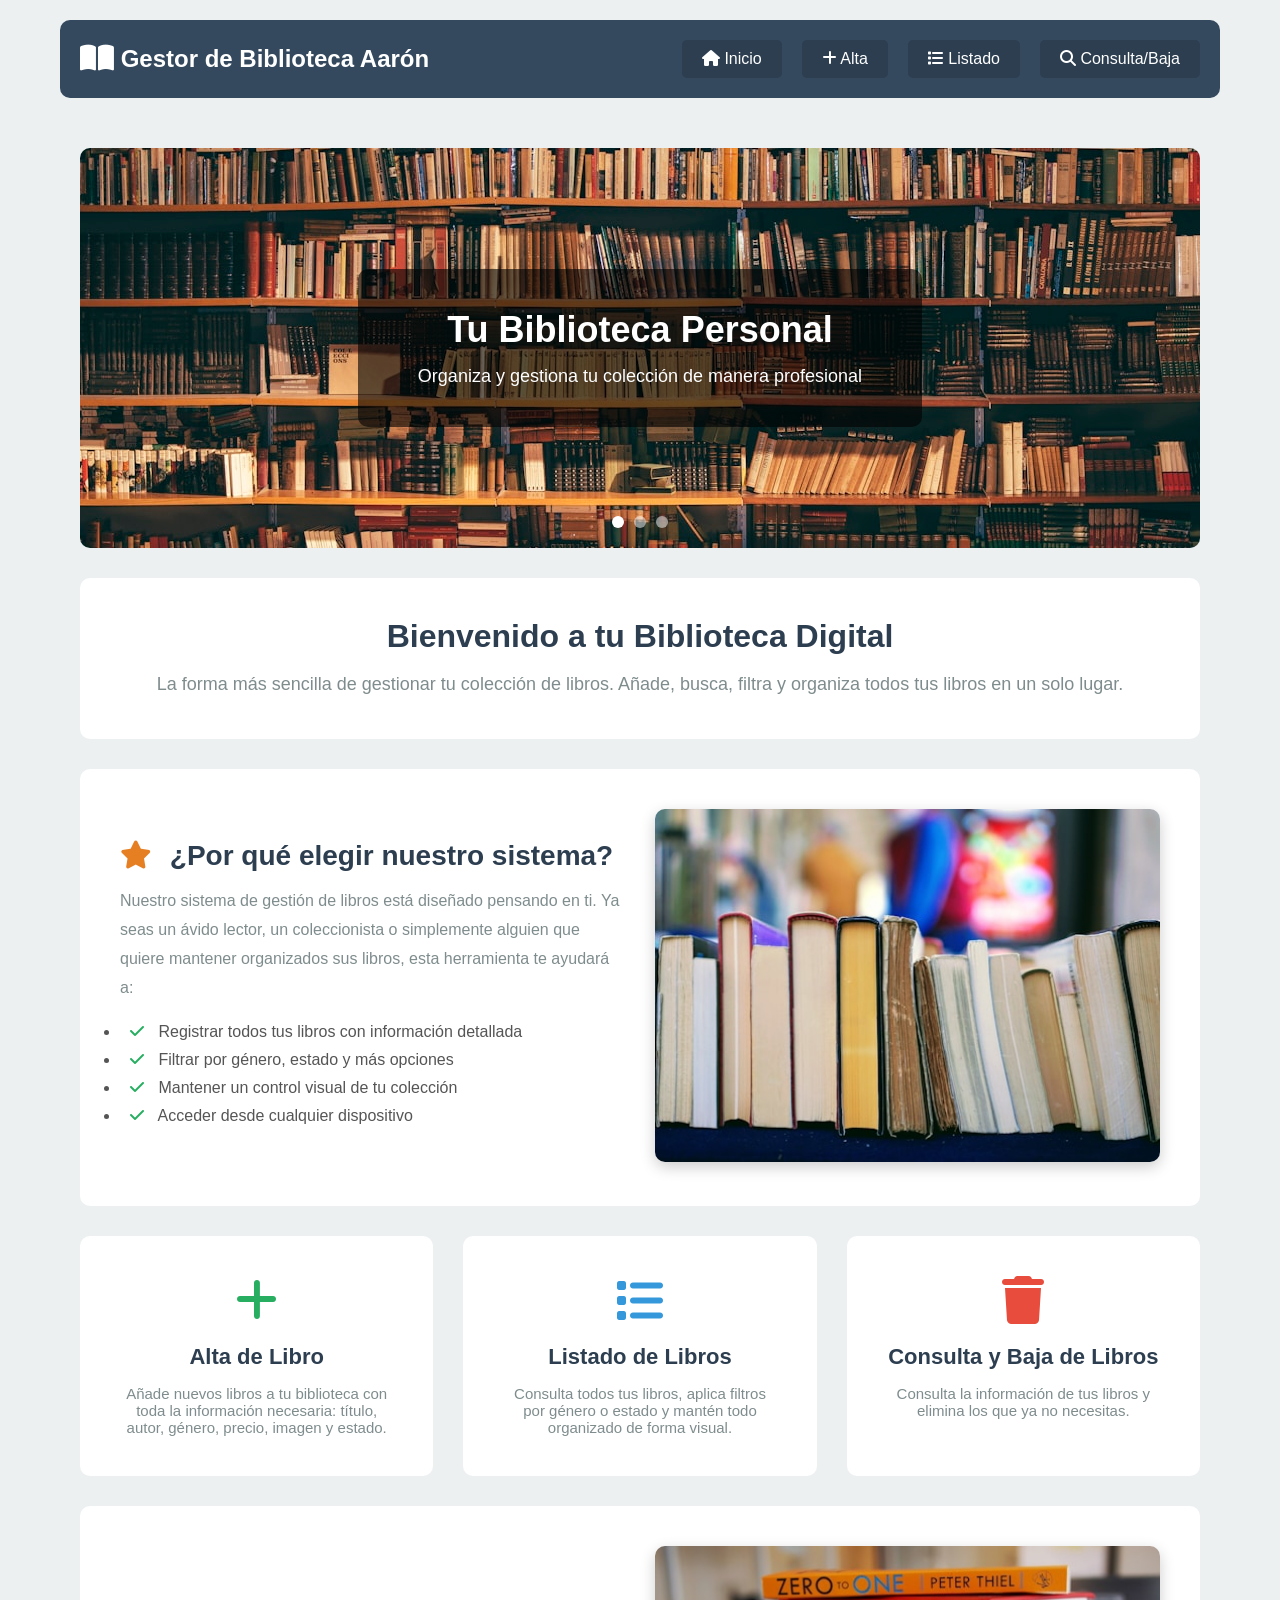
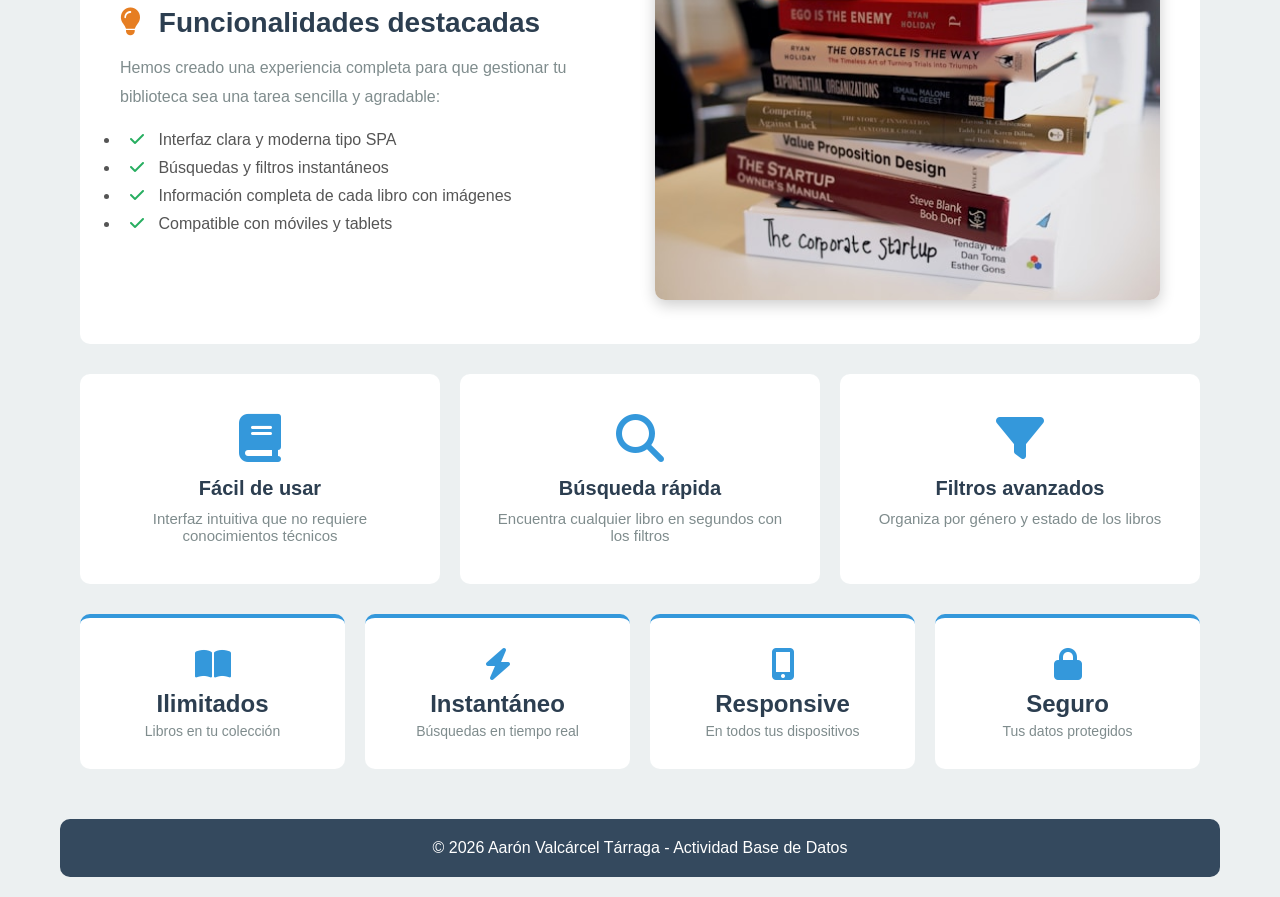
<file: index.html>
<!DOCTYPE html>
<html lang="es">

<head>
    <meta charset="UTF-8">
    <meta name="viewport" content="width=device-width, initial-scale=1.0">
    <title>Biblioteca Aarón</title>
    <link rel="stylesheet" href="estilos/estilo.css?v=2.0">
    <link rel="icon" type="image/png" href="imagenes/leer.png">
    <link rel="stylesheet" href="https://cdnjs.cloudflare.com/ajax/libs/font-awesome/6.4.0/css/all.min.css">
    <script src="https://code.jquery.com/jquery-3.6.0.min.js"></script>
</head>

<body onload="cargarInicio()">
    <header>
        <h1><i class="fas fa-book-open fa-lg"></i> Gestor de Biblioteca Aarón</h1>
        <div class="icono" onclick="visualizoMenu()">
            <i class="fas fa-bars fa-lg"></i>
        </div>
        <div id="menu_header">
            <label class="opcion boton-interactivo" onclick="cargarInicio()">
                <i class="fas fa-home"></i> Inicio
            </label>
            <label class="opcion boton-interactivo" onclick="cargarVista('alta')">
                <i class="fas fa-plus"></i> Alta
            </label>
            <label class="opcion boton-interactivo" onclick="cargarVista('lista')">
                <i class="fas fa-list"></i> Listado
            </label>
            <label class="opcion boton-interactivo" onclick="cargarVista('consulta_baja')">
                <i class="fas fa-search"></i> Consulta/Baja
            </label>
        </div>
    </header>

    <div id="contenedor-principal">
    </div>

    <footer>
        <p> © 2026 Aarón Valcárcel Tárraga - Actividad Base de Datos</p>
    </footer>
</body>
<script>
    function cargarInicio() {
        $('#contenedor-principal').load('vistas/inicio.html');
        visualizoMenu(false);
    }

    function cargarVista(vista) {
        $('#contenedor-principal').load('vistas/' + vista + '.html');
        visualizoMenu(false);
    }

    function visualizoMenu(forzarCierre) {
        if (forzarCierre ==false) {
            document.getElementById("menu_header").classList.remove("mostrar");
        } else {
            document.getElementById("menu_header").classList.toggle("mostrar");
        }
    }
    
    let indiceActual = 0;
    function cambiarImagen(indice) {
        const imagenes = document.querySelectorAll('.carrusel .imagen');
        const puntos = document.querySelectorAll('.carrusel .punto');

        if(imagenes.length === 0) return;

        for (let i = 0; i < imagenes.length; i++) {
            imagenes[i].classList.remove('activa');
        }

        for (let i = 0; i < puntos.length; i++) {
            puntos[i].classList.remove('activo');
        }

        imagenes[indice].classList.add('activa');
        puntos[indice].classList.add('activo');

        indiceActual = indice;
    }

    function siguienteImagen() {
        const carruselExiste = document.querySelector('.carrusel');
        if(carruselExiste) {
            indiceActual = (indiceActual+1) % 3;
            cambiarImagen(indiceActual);
        }
    }
    setInterval(siguienteImagen, 4000);
</script>

</html>
</file>
<file: estilos/estilo.css>
* {
    margin: 0;
    padding: 0;
    box-sizing: border-box;
}

body {
    font-family: Arial, sans-serif;
    background-color: #ecf0f1;
    color: #333;
    padding: 20px;
    max-width: 1200px;
    margin: 0 auto;
}

header {
    background-color: #34495e;
    color: white;
    padding: 20px;
    border-radius: 10px;
    margin-bottom: 30px;
    display: flex;
    justify-content: space-between;
    align-items: center;
    flex-wrap: wrap;
}

header h1 {
    font-size: 24px;
}

#menu_header {
    display: flex;
    gap: 20px;
}

.opcion {
    cursor: pointer;
    padding: 10px 20px;
    background-color: #2c3e50;
    border-radius: 5px;
    transition: all 0.3s;
}

.opcion:hover {
    background-color: #e67e22;
}

.icono {
    display: none;
    cursor: pointer;
}

#contenedor-principal {
    padding: 20px;
}

.boton-interactivo {
    cursor: pointer;
}

footer {
    background-color: #34495e;
    color: white;
    text-align: center;
    padding: 20px;
    border-radius: 10px;
}

footer i {
    color: #e74c3c;
    margin-right: 5px;
}

.carrusel {
    position: relative;
    height: 400px;
    border-radius: 10px;
    overflow: hidden;
    margin-bottom: 30px;
}

.carrusel .imagen {
    position: absolute;
    width: 100%;
    height: 100%;
    opacity: 0;
    transition: opacity 1s ease-in-out;
    display: flex;
    align-items: center;
    justify-content: center;
}

.carrusel .imagen img {
    width: 100%;
    height: 100%;
    object-fit: cover;
    position: absolute;
    z-index: 1;
}

.carrusel .imagen.activa {
    opacity: 1;
}

.carrusel .texto {
    position: relative;
    z-index: 2;
    text-align: center;
    color: white;
    background-color: rgba(0, 0, 0, 0.6);
    padding: 40px 60px;
    border-radius: 10px;
}

.carrusel .texto h2 {
    font-size: 36px;
    margin-bottom: 15px;
}

.carrusel .texto p {
    font-size: 18px;
}

.puntos {
    position: absolute;
    bottom: 20px;
    left: 50%;
    transform: translateX(-50%);
    display: flex;
    gap: 10px;
    z-index: 3;
}

.punto {
    width: 12px;
    height: 12px;
    border-radius: 50%;
    background-color: rgba(255, 255, 255, 0.5);
    cursor: pointer;
    transition: background-color 0.3s;
}

.punto.activo {
    background-color: white;
}

.punto:hover {
    background-color: rgba(255, 255, 255, 0.8);
}

.titulo {
    background-color: white;
    padding: 40px;
    text-align: center;
    border-radius: 10px;
    margin-bottom: 30px;
}

.titulo h2 {
    font-size: 32px;
    color: #2c3e50;
    margin-bottom: 15px;
}

.titulo p {
    font-size: 18px;
    color: #7f8c8d;
    line-height: 1.6;
}

.seccion-contenido {
    display: flex;
    gap: 30px;
    background-color: white;
    padding: 40px;
    border-radius: 10px;
    margin-bottom: 30px;
    align-items: center;
}

.seccion-contenido.inverso {
    flex-direction: row-reverse;
}

.contenido-texto {
    flex: 1;
}

.contenido-texto h3 {
    font-size: 28px;
    color: #2c3e50;
    margin-bottom: 15px;
}

.contenido-texto h3 i {
    color: #e67e22;
    margin-right: 10px;
}

.contenido-texto p {
    font-size: 16px;
    color: #7f8c8d;
    line-height: 1.8;
    margin-bottom: 20px;
}

.contenido-texto ul li {
    font-size: 16px;
    color: #555;
    margin-bottom: 10px;
    padding-left: 10px;
}

.contenido-texto ul li i {
    color: #27ae60;
    margin-right: 10px;
}

.contenido-imagen {
    flex: 1;
}

.contenido-imagen img {
    width: 100%;
    border-radius: 10px;
    box-shadow: 0 5px 15px rgba(0, 0, 0, 0.2);
}

.botones {
    display: flex;
    gap: 30px;
    margin-bottom: 30px;
}

.boton {
    flex: 1;
    background-color: white;
    padding: 40px;
    text-align: center;
    border-radius: 10px;
    text-decoration: none;
    color: #333;
}

.boton:hover {
    background-color: #f8f9fa;
    box-shadow: 0 10px 20px rgba(0, 0, 0, 0.1);
}

.boton i {
    margin-bottom: 20px;
}

.boton-verde i {
    color: #27ae60;
}

.boton-azul i {
    color: #3498db;
}

.boton-rojo i {
    color: #e74c3c;
}

.boton h3 {
    font-size: 22px;
    margin-bottom: 15px;
    color: #2c3e50;
}

.boton p {
    font-size: 15px;
    color: #7f8c8d;
}

.info {
    display: flex;
    gap: 20px;
    margin-bottom: 30px;
}

.caja {
    flex: 1;
    background-color: white;
    padding: 40px 30px;
    text-align: center;
    border-radius: 10px;
}

.caja:hover {
    background-color: #f8f9fa;
    box-shadow: 0 10px 20px rgba(0, 0, 0, 0.1);
}

.caja i {
    color: #3498db;
    margin-bottom: 15px;
}

.caja h4 {
    font-size: 20px;
    color: #2c3e50;
    margin-bottom: 10px;
}

.caja p {
    font-size: 15px;
    color: #7f8c8d;
}

.estadisticas {
    display: flex;
    gap: 20px;
    margin-bottom: 30px;
}

.stat {
    flex: 1;
    background-color: white;
    padding: 30px;
    text-align: center;
    border-radius: 10px;
    border-top: 4px solid #3498db;
}

.stat i {
    color: #3498db;
    margin-bottom: 10px;
}

.stat h3 {
    font-size: 24px;
    color: #2c3e50;
    margin-bottom: 5px;
}

.stat p {
    font-size: 14px;
    color: #7f8c8d;
}

.formulario-contenedor {
    background-color: white;
    padding: 30px;
    border-radius: 5px;
    box-shadow: 0 2px 5px rgba(0,0,0,0.1);
    margin-bottom: 30px;
}

.formulario-contenedor h2 {
    color: #2c3e50;
    margin-bottom: 20px;
}

table.formulario {
    width: 100%;
    border-collapse: collapse;
}

table.formulario td {
    padding: 10px;
}

table.formulario td:first-child {
    width: 30%;
    font-weight: bold;
}

table.formulario input[type="text"],
table.formulario input[type="number"],
table.formulario input[type="date"],
table.formulario select {
    width: 100%;
    padding: 8px;
    border: 1px solid #ddd;
    border-radius: 3px;
}

table.formulario input[type="radio"] {
    margin-right: 5px;
}

.radio-grupo {
    display: flex;
    gap: 20px;
}

.boton-submit {
    background-color: #27ae60;
    color: white;
    padding: 12px 30px;
    border: none;
    border-radius: 5px;
    cursor: pointer;
    font-size: 1em;
}

.boton-submit:hover {
    background-color: #229954;
}

.btn-limpiar {
    background-color: #e74c3c;
    color: white;
    padding: 12px 30px;
    border: none;
    border-radius: 5px;
    cursor: pointer;
    font-size: 1em;
    margin-left: 10px;
}

.boton-limpiar-baja {
    background-color: #e74c3c;
    color: white;
    padding: 10px 20px;
    border: none;
    border-radius: 5px;
    cursor: pointer;
}

.boton-limpiar-baja:hover {
    background-color: #c0392b;
}

input[type="file"]::file-selector-button {
    background-color: #3498db;
    color: white;
    padding: 12px 30px;
    border: none;
    border-radius: 5px;
    cursor: pointer;
    font-size: 1em;
    margin-right: 15px;
}

input[type="file"]::file-selector-button:hover {
    background-color: #2980b9;
}

.mensaje {
    padding: 15px;
    margin-bottom: 20px;
    border-radius: 5px;
}

.mensaje-exito {
    color: green;
    font-weight: bold;
    margin-bottom: 15px;
}

.mensaje-error {
    background-color: #f8d7da;
    color: #721c24;
    border: 1px solid #f5c6cb;
}

.btn-eliminar {
    background-color: #f44336;
    color: white;
    border: none;
    padding: 10px;
    cursor: pointer;
    border-radius: 5px;
}

.tarjeta-libro {
    padding: 15px;
    border: 1px solid #ccc;
    background: #fafafa;
    border-radius: 5px;
    margin-top: 20px;
}

.imagen-portada {
    max-width: 150px;
    margin-top: 10px;
    border-radius: 5px;
}

.oculto {
    display: none;
}

.input-consulta {
    width: 150px;
    display: inline-block;
}

.resultado-consulta {
    margin-top: 20px;
}

.filtros {
    background-color: white;
    padding: 20px;
    border-radius: 5px;
    margin-bottom: 20px;
    box-shadow: 0 2px 5px rgba(0, 0, 0, 0.1);
}

.filtros h3 {
    color: #2c3e50;
    margin-bottom: 15px;
}

.filtro-campo {
    display: flex;
    flex-direction: column;
}

.filtro-campo label {
    font-weight: bold;
    margin-bottom: 5px;
}

.filtro-campo select {
    padding: 8px;
    border: 1px solid #ddd;
    border-radius: 3px;
    min-width: 150px;
}

.boton-filtrar {
    background-color: #3498db;
    color: white;
    padding: 10px 20px;
    border: none;
    border-radius: 5px;
    cursor: pointer;
}

.boton-filtrar:hover {
    background-color: #2980b9;
}

.tabla-contenedor {
    background-color: white;
    padding: 20px;
    border-radius: 5px;
    box-shadow: 0 2px 5px rgba(0, 0, 0, 0.1);
}

table.datos {
    width: 100%;
    border-collapse: collapse;
    table-layout: fixed;
}

table.datos th {
    background-color: #2c3e50;
    color: white;
    padding: 8px;
    text-align: left;
    border: 1px solid #34495e;
    font-size: 14px;
}

table.datos td {
    padding: 8px;
    border: 1px solid #ddd;
    font-size: 14px;
    word-wrap: break-word;
}
/*que de 100*/
table.datos th:nth-child(1), table.datos td:nth-child(1) {
     width: 5%;
     }
table.datos th:nth-child(2), table.datos td:nth-child(2) { 
    width: 8%; 
}
table.datos th:nth-child(3), table.datos td:nth-child(3) {
     width: 20%; 
    }
table.datos th:nth-child(4), table.datos td:nth-child(4) {
     width: 18%; 
    }
table.datos th:nth-child(5), table.datos td:nth-child(5) {
     width: 13%;
    }
table.datos th:nth-child(6), table.datos td:nth-child(6) {
     width: 14%; 
    }
table.datos th:nth-child(7), table.datos td:nth-child(7) {
     width: 10%; 
    }
table.datos th:nth-child(8), table.datos td:nth-child(8) {
     width: 12%; 
    }

table.datos tr:nth-child(even) {/*los pares, y los impares es odd*/
    background-color: #f9f9f9;
}

table.datos tr:hover {
    background-color: #ecf0f1;
}


@media (max-width: 1000px) {
    body {
        padding: 15px;
    }
    header {
        flex-direction: column;
        gap: 15px;
    }
    header h1 {
        font-size: 22px;
        text-align: center;
    }
    #menu_header {
        justify-content: center;
    }
    .carrusel {
        height: 300px;
    }
    .carrusel .texto h2 {
        font-size: 28px;
    }
    .carrusel .texto p {
        font-size: 16px;
    }
    .seccion-contenido {
        flex-direction: column;
    }
    .seccion-contenido.inverso {
        flex-direction: column;
    }
    .titulo h2 {
        font-size: 28px;
    }
    .titulo p {
        font-size: 16px;
    }
    .botones {
        flex-wrap: wrap;
    }
    .boton {
        min-width: 45%;
    }
    .info {
        flex-wrap: wrap;
    }
    .caja {
        min-width: 30%;
    }
    .estadisticas {
        flex-wrap: wrap;
    }
    .stat {
        min-width: 45%;
    }
    .formulario-contenedor {
        padding: 25px;
    }
    table.formulario td {
        padding: 8px;
    }
    table.formulario td:first-child {
        width: 35%;
    }
    .boton-submit {
        padding: 10px 25px;
    }
    .boton-limpiar-baja {
        width: 100%;
        margin-top: 10px;
    }
    .filtros {
        padding: 15px;
    }
    .filtro-campo select {
        min-width: 100%;
        width: 100%;
    }
    .boton-filtrar {
        width: 100%;
        margin-top: 10px;
    }
    table.datos {
        font-size: 15px;
    }
    table.datos th,
    table.datos td {
        padding: 12px;
        font-size: 15px;
    }
    table.datos th {
        padding: 10px;
    }
}


@media (max-width: 768px) {
    body {
        padding: 10px;
    }
    #menu_header {
        display: none;
        flex-direction: column;
        width: 100%;
        margin-top: 10px;
    }
    .icono {
        display: block;
    }
    .mostrar {
        display: flex !important;
    }
    .carrusel {
        height: 250px;
    }
    .carrusel .texto h2 {
        font-size: 24px;
    }
    .carrusel .texto p {
        font-size: 14px;
    }
    .carrusel .texto {
        padding: 20px 30px;
    }
    .titulo {
        padding: 30px 20px;
    }
    .titulo h2 {
        font-size: 24px;
    }
    .titulo p {
        font-size: 14px;
    }
    .seccion-contenido {
        padding: 30px 20px;
    }
    .contenido-texto h3 {
        font-size: 22px;
    }
    .contenido-texto p,
    .contenido-texto ul li {
        font-size: 14px;
    }
    .botones {
        flex-direction: column;
    }
    .boton {
        min-width: 100%;
    }
    .info {
        flex-direction: column;
    }
    .caja {
        min-width: 100%;
    }
    .estadisticas {
        flex-direction: column;
    }
    .stat {
        min-width: 100%;
    }
    .formulario-contenedor {
        padding: 20px;
    }
    table.formulario td {
        display: block;
        width: 100%;
        padding: 5px 0;
    }
    table.formulario td:first-child {
        width: 100%;
        margin-bottom: 5px;
    }
    table.formulario tr {
        display: block;
        margin-bottom: 15px;
    }
    table.formulario input[type="text"],
    table.formulario input[type="number"],
    table.formulario input[type="date"],
    table.formulario select {
        display: block;
        width: 70%;
        max-width: 360px;
        margin: 0 auto;
        padding: 8px;
        box-sizing: border-box;
    }
    .radio-grupo {
        flex-direction: column;
        gap: 10px;
    }
    .boton-submit {
        width: 100%;
        padding: 12px;
        margin: 0 0 10px 0;
        display: block;
        box-sizing: border-box;
    }
    .btn-limpiar {
        width: 100%;
        padding: 12px;
        display: block;
        margin: 0;
        box-sizing: border-box;
    }
    .filtros {
        padding: 15px;
        margin-bottom: 15px;
    }
    .filtro-campo select {
        width: 100%;
        padding: 10px;
        font-size: 14px;
    }
    .boton-filtrar {
        width: 100%;
        padding: 12px;
        font-size: 14px;
        margin-bottom: 10px;
    }
    .tabla-contenedor {
        padding: 10px;
        overflow-x: hidden;
    }
    table.datos thead {
        display: none;
    }
    table.datos {
        width: 100%;
        border-collapse: collapse;
        table-layout: auto;
    }
    table.datos th, table.datos td {
        width: auto !important;
    }
    table.datos tbody {
        display: flex;
        flex-wrap: wrap;
        gap: 15px;
        width: 100%;
    }
    table.datos tr {
        flex: 1 1 100%;
        display: flex;
        flex-direction: column;
        background-color: white;
        border: 1px solid #ccc;
        border-radius: 5px;
        padding: 15px;
        gap: 10px;
        box-shadow: 0 2px 5px rgba(0,0,0,0.1);
    }
    table.datos td {
        padding: 5px;
        border: none;
        font-size: 15px;
        width: 100%;
        text-align: center;
    }
    table.datos td:nth-child(1) {
        background-color: #2c3e50;
        color: white;
        font-weight: bold;
        border-radius: 3px;
        padding: 8px;
    }
    table.datos td:nth-child(3) {
        font-size: 1.1em;
        font-weight: bold;
        color: #2c3e50;
    }
    table.datos td:nth-child(4) {
        color: #7f8c8d;
        font-style: italic;
    }
}
</file>
